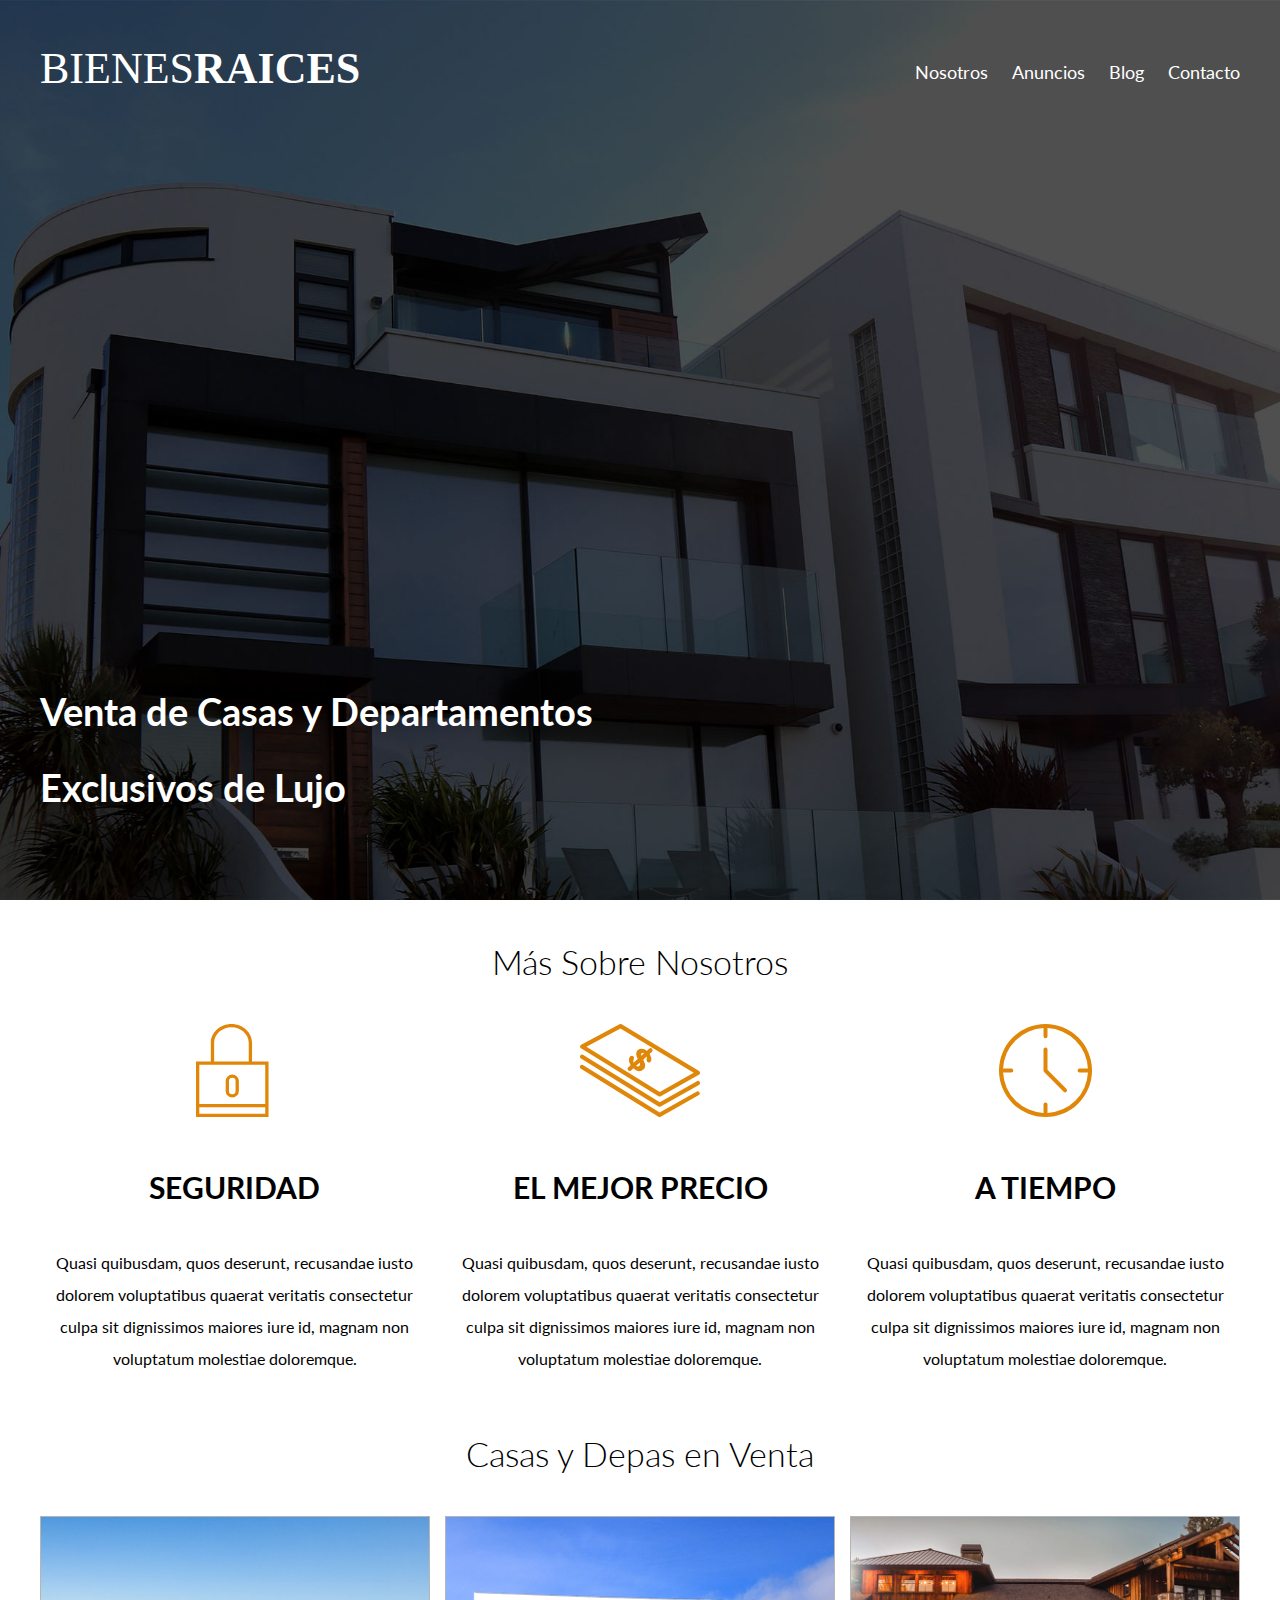
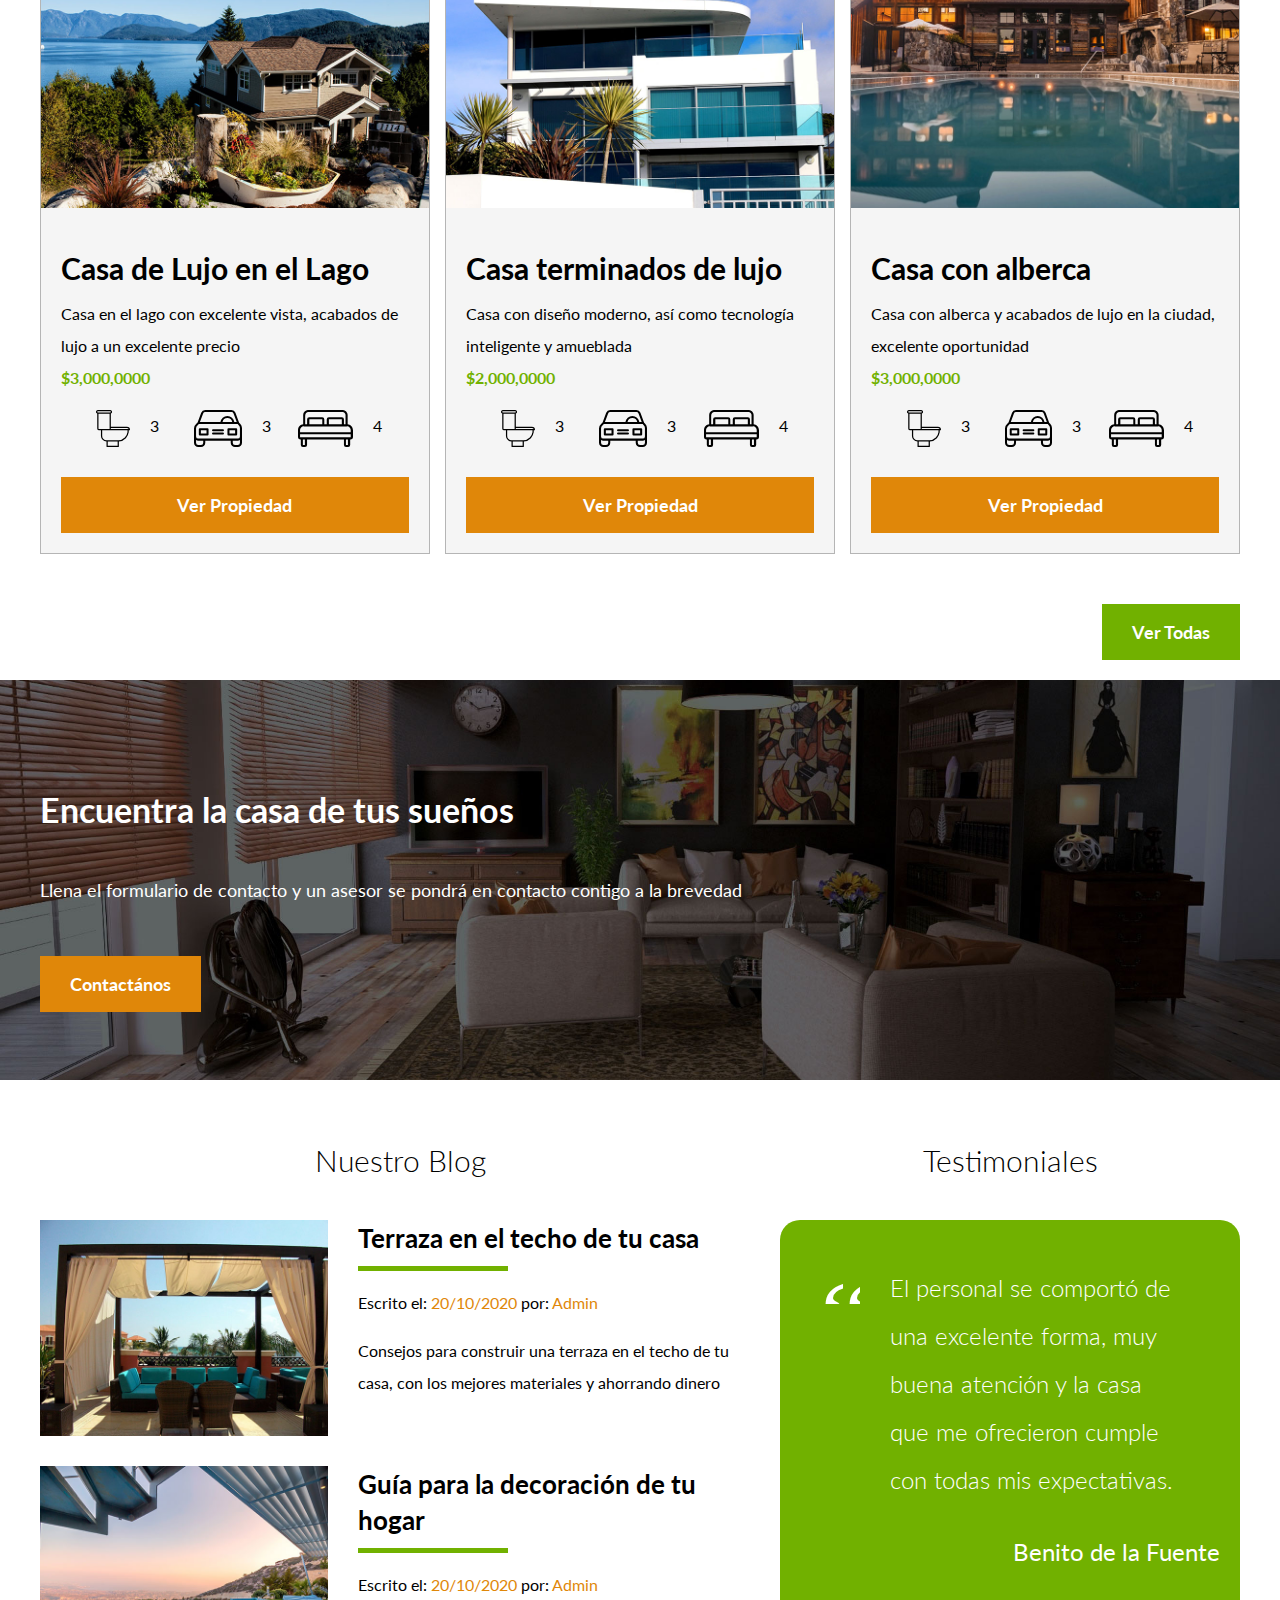
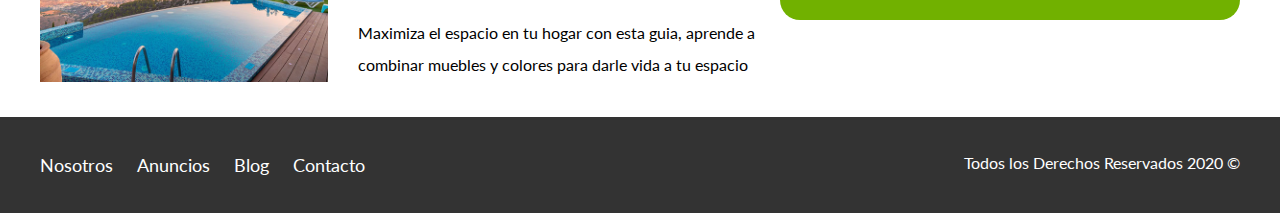
<file: index.html>
<!DOCTYPE html>
<html lang="en">
<head>
    <meta charset="UTF-8">
    <meta name="viewport" content="width=device-width, initial-scale=1.0">
    <meta http-equiv="X-UA-Compatible" content="ie=edge">
    <title>Bienes Raices</title>
    <link href="https://fonts.googleapis.com/css?family=Lato:300,400,700,900" rel="stylesheet">
    <link rel="stylesheet" href="css/normalize.css">
    <link rel="stylesheet" href="css/styles.css">
</head>
<body>
    <header class="site-header inicio">
        <div class="contenedor contenido-header">
            <div class="barra">
                <a href="index.html">
                    <img src="img/logo.svg" alt="Logotipo de Bienes Raices">
                </a>
                <div class="mobile-menu">
                    <a href="#navegacion">
                        <img src="img/barras.svg" alt="Icono Menu">
                    </a>
                </div>
                <nav id="navegacion" class="navegacion">
                    <a href="nosotros.html">Nosotros</a>
                    <a href="anuncios.html">Anuncios</a>
                    <a href="blog.html">Blog</a>
                    <a href="contacto.html">Contacto</a>
                </nav>
            </div>
            <h1>Venta de Casas y Departamentos Exclusivos de Lujo</h1>
        </div>
    </header>
    <section class="contenedor seccion">
        <h2 class="fw-300 centrar-texto">Más Sobre Nosotros</h2>

        <div class="iconos-nosotros">
            <div class="icono">
                <img src="img/icono1.svg" alt="Icono Seguridad">
                <h3>Seguridad</h3>
                <p>Quasi quibusdam, quos deserunt, recusandae iusto dolorem voluptatibus quaerat veritatis consectetur culpa sit dignissimos maiores iure id, magnam non voluptatum molestiae doloremque.</p>
            </div>
            <div class="icono">
                <img src="img/icono2.svg" alt="Icono Mejor Precio">
                <h3>El Mejor Precio</h3>
                <p>Quasi quibusdam, quos deserunt, recusandae iusto dolorem voluptatibus quaerat veritatis consectetur culpa sit dignissimos maiores iure id, magnam non voluptatum molestiae doloremque.</p>
            </div>
            <div class="icono">
                <img src="img/icono3.svg" alt="Icono a Tiempo">
                <h3>A Tiempo</h3>
                <p>Quasi quibusdam, quos deserunt, recusandae iusto dolorem voluptatibus quaerat veritatis consectetur culpa sit dignissimos maiores iure id, magnam non voluptatum molestiae doloremque.</p>
            </div>
        </div>
    </section>
    <main class="seccion contenedor">
        <h2 class="fw-300 centrar-texto">Casas y Depas en Venta</h2>
        <div class="contenedor-anuncios">
            <div class="anuncio">
                <img src="img/anuncio1.jpg" alt="Anuncio casa en el lago">
                <div class="contenido-anuncio">
                    <h3>Casa de Lujo en el Lago</h3>
                    <p>Casa en el lago con excelente vista, acabados de lujo a un excelente precio</p>
                    <p class="precio">$3,000,0000</p>
                    <ul class="iconos-caracteristicas">
                        <li>
                            <img src="img/icono_wc.svg" alt="icono wc">
                            <p>3</p>
                        </li>
                        <li>
                            <img src="img/icono_estacionamiento.svg" alt="icono autos">
                            <p>3</p>
                        </li>
                        <li>
                            <img src="img/icono_dormitorio.svg" alt="icono habitaciones">
                            <p>4</p>
                        </li>
                    </ul>
                    <a href="anuncio.html" class="boton boton-amarillo d-block">Ver Propiedad</a>
                </div>
            </div>
            <div class="anuncio">
                <img src="img/anuncio2.jpg" alt="Anuncio casa de lujo">
                <div class="contenido-anuncio">
                    <h3>Casa terminados de lujo</h3>
                    <p>Casa con diseño moderno, así como tecnología inteligente y amueblada</p>
                    <p class="precio">$2,000,0000</p>
                    <ul class="iconos-caracteristicas">
                        <li>
                            <img src="img/icono_wc.svg" alt="icono wc">
                            <p>3</p>
                        </li>
                        <li>
                            <img src="img/icono_estacionamiento.svg" alt="icono autos">
                            <p>3</p>
                        </li>
                        <li>
                            <img src="img/icono_dormitorio.svg" alt="icono habitaciones">
                            <p>4</p>
                        </li>
                    </ul>
                    <a href="anuncio.html" class="boton boton-amarillo d-block">Ver Propiedad</a>
                </div>
            </div>
            <div class="anuncio">
                <img src="img/anuncio3.jpg" alt="Anuncio casa con alberca">
                <div class="contenido-anuncio">
                    <h3>Casa con alberca</h3>
                    <p>Casa con alberca y acabados de lujo en la ciudad, excelente oportunidad</p>
                    <p class="precio">$3,000,0000</p>
                    <ul class="iconos-caracteristicas">
                        <li>
                            <img src="img/icono_wc.svg" alt="icono wc">
                            <p>3</p>
                        </li>
                        <li>
                            <img src="img/icono_estacionamiento.svg" alt="icono autos">
                            <p>3</p>
                        </li>
                        <li>
                            <img src="img/icono_dormitorio.svg" alt="icono habitaciones">
                            <p>4</p>
                        </li>
                    </ul>

                    <a href="anuncio.html" class="boton boton-amarillo d-block">Ver Propiedad</a>
                </div>
            </div>
        </div>
        <div class="ver-todas">
            <a href="anuncios.html" class="boton boton-verde">Ver Todas</a>
        </div>
    </main>
    <section class="imagen-contacto">
        <div class="contenedor contenido-contacto">
            <h2>Encuentra la casa de tus sueños</h2>
            <p>Llena el formulario de contacto y un asesor se pondrá en contacto contigo a la brevedad</p>
            <a href="contacto.html" class="boton boton-amarillo">Contactános</a>
        </div>
    </section>
    <div class="seccion-inferior contenedor seccion">
        <section class="blog">
            <h3 class="centrar-texto fw-300">Nuestro Blog</h3>
            <article class="entrada-blog">
                <div class="imagen">
                    <img src="img/blog1.jpg" alt="Entrada de blog">
                </div>
                <div class="texto-entrada">
                    <a href="entrada.html">
                        <h4>Terraza  en el techo de tu casa</h4>
                    </a>
                    <p>Escrito el: <span> 20/10/2020 </span> por: <span> Admin </span> </p>
                    <p>Consejos para construir una terraza en el techo de tu casa, con los mejores materiales y ahorrando dinero</p>
                </div>
            </article>
            <article class="entrada-blog">
                <div class="imagen">
                    <img src="img/blog2.jpg" alt="Entrada de blog">
                </div>
                <div class="texto-entrada">
                    <a href="entrada.html">
                        <h4>Guía para la decoración de tu hogar</h4>
                    </a>
                    <p>Escrito el: <span> 20/10/2020 </span> por: <span> Admin </span> </p>
                    <p>Maximiza el espacio en tu hogar con esta guia, aprende a combinar muebles y colores para darle vida a tu espacio</p>
                </div>
            </article>
        </section>
        <section class="testimoniales">
            <h3 class="centrar-texto fw-300">Testimoniales</h3>
            <div class="testimonial">  
                <blockquote>
                    El personal se comportó de una excelente forma, muy buena atención y la casa que me ofrecieron cumple con todas mis expectativas.
                </blockquote>
                <p>Benito de la Fuente</p>
            </div>
        </section>
    </div>
    <footer class="site-footer seccion">
        <div class="contenedor contenedor-footer">
            <nav class="navegacion">
                <a href="nosotros.html">Nosotros</a>
                <a href="anuncios.html">Anuncios</a>
                <a href="blog.html">Blog</a>
                <a href="contacto.html">Contacto</a>
            </nav>
            <p class="copyright">Todos los Derechos Reservados 2020 &copy; </p>
        </div>
    </footer>
</body>
</html>
</file>
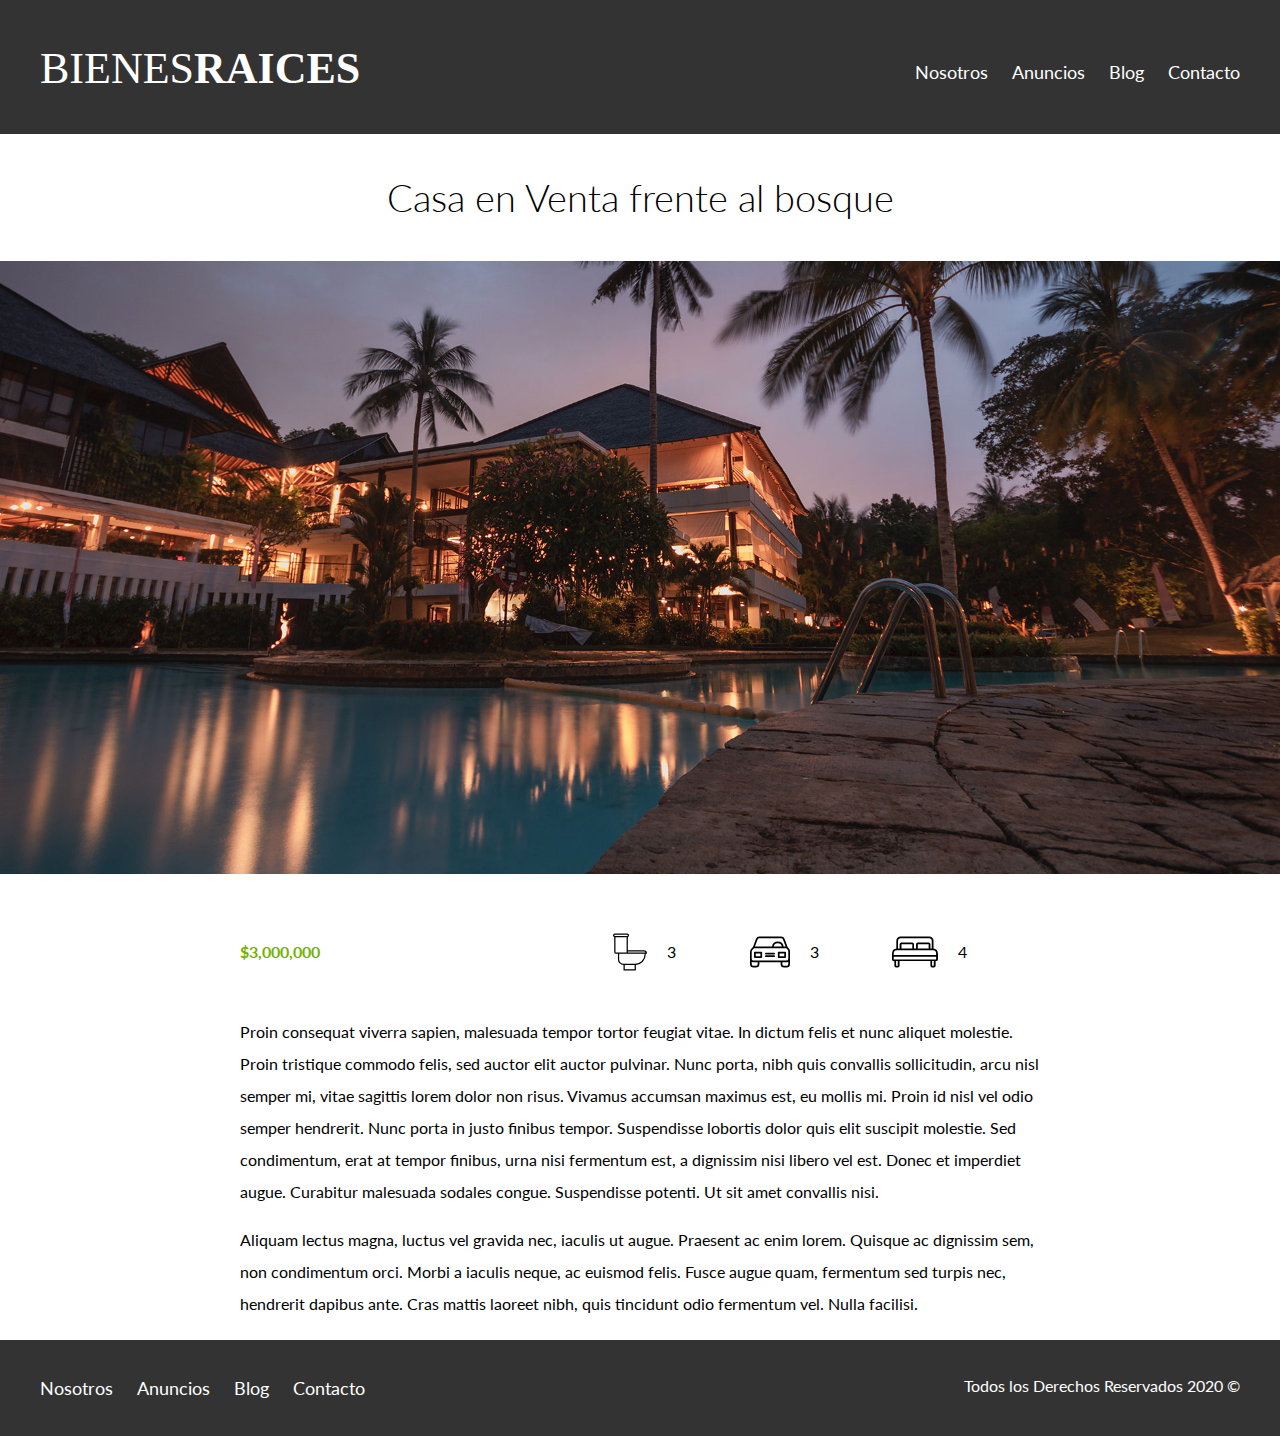
<file: anuncio.html>
<!DOCTYPE html>
<html lang="en">
<head>
    <meta charset="UTF-8">
    <meta name="viewport" content="width=device-width, initial-scale=1.0">
    <meta http-equiv="X-UA-Compatible" content="ie=edge">
    <title>Bienes Raices</title>
    <link href="https://fonts.googleapis.com/css?family=Lato:300,400,700,900" rel="stylesheet">
    <link rel="stylesheet" href="css/normalize.css">
    <link rel="stylesheet" href="css/styles.css">
</head>
<body>

    <header class="site-header">
        <div class="contenedor contenido-header">
            <div class="barra">
                <a href="index.html">
                    <img src="img/logo.svg" alt="Logotipo de Bienes Raices">
                </a>
                <div class="mobile-menu">
                    <a href="#navegacion">
                        <img src="img/barras.svg" alt="Icono Menu">
                    </a>
                </div>

                <nav id="navegacion" class="navegacion">
                    <a href="nosotros.html">Nosotros</a>
                    <a href="anuncios.html">Anuncios</a>
                    <a href="blog.html">Blog</a>
                    <a href="contacto.html">Contacto</a>
                </nav>
            </div>
        </div>
    </header>

    <h1 class="fw-300 centrar-texto">Casa en Venta frente al bosque</h1>
    <img src="img/destacada.jpg" alt="Imagen Anuncio">

    <main class="contenedor seccion contenido-centrado">
        <div class="resumen-propiedad">
            <p class="precio">$3,000,000</p>
            <ul class="iconos-caracteristicas">
                <li>
                    <img src="img/icono_wc.svg" alt="icono wc">
                    <p>3</p>
                </li>
                <li>
                    <img src="img/icono_estacionamiento.svg" alt="icono autos">
                    <p>3</p>
                </li>
                <li>
                    <img src="img/icono_dormitorio.svg" alt="icono habitaciones">
                    <p>4</p>
                </li>
            </ul>
        </div><!--.resumen-propiedad-->

        <p>Proin consequat viverra sapien, malesuada tempor tortor feugiat vitae. In dictum felis et nunc aliquet molestie. Proin tristique commodo felis, sed auctor elit auctor pulvinar. Nunc porta, nibh quis convallis sollicitudin, arcu nisl semper mi, vitae sagittis lorem dolor non risus. Vivamus accumsan maximus est, eu mollis mi. Proin id nisl vel odio semper hendrerit. Nunc porta in justo finibus tempor. Suspendisse lobortis dolor quis elit suscipit molestie. Sed condimentum, erat at tempor finibus, urna nisi fermentum est, a dignissim nisi libero vel est. Donec et imperdiet augue. Curabitur malesuada sodales congue. Suspendisse potenti. Ut sit amet convallis nisi.</p>

        <p>Aliquam lectus magna, luctus vel gravida nec, iaculis ut augue. Praesent ac enim lorem. Quisque ac dignissim sem, non condimentum orci. Morbi a iaculis neque, ac euismod felis. Fusce augue quam, fermentum sed turpis nec, hendrerit dapibus ante. Cras mattis laoreet nibh, quis tincidunt odio fermentum vel. Nulla facilisi.</p>
    </main>

    <footer class="site-footer seccion">
        <div class="contenedor contenedor-footer">
            <nav class="navegacion">
                <a href="nosotros.html">Nosotros</a>
                <a href="anuncios.html">Anuncios</a>
                <a href="blog.html">Blog</a>
                <a href="contacto.html">Contacto</a>
            </nav>
            <p class="copyright">Todos los Derechos Reservados 2020 &copy; </p>
        </div>
    </footer>
</body>
</html>
</file>
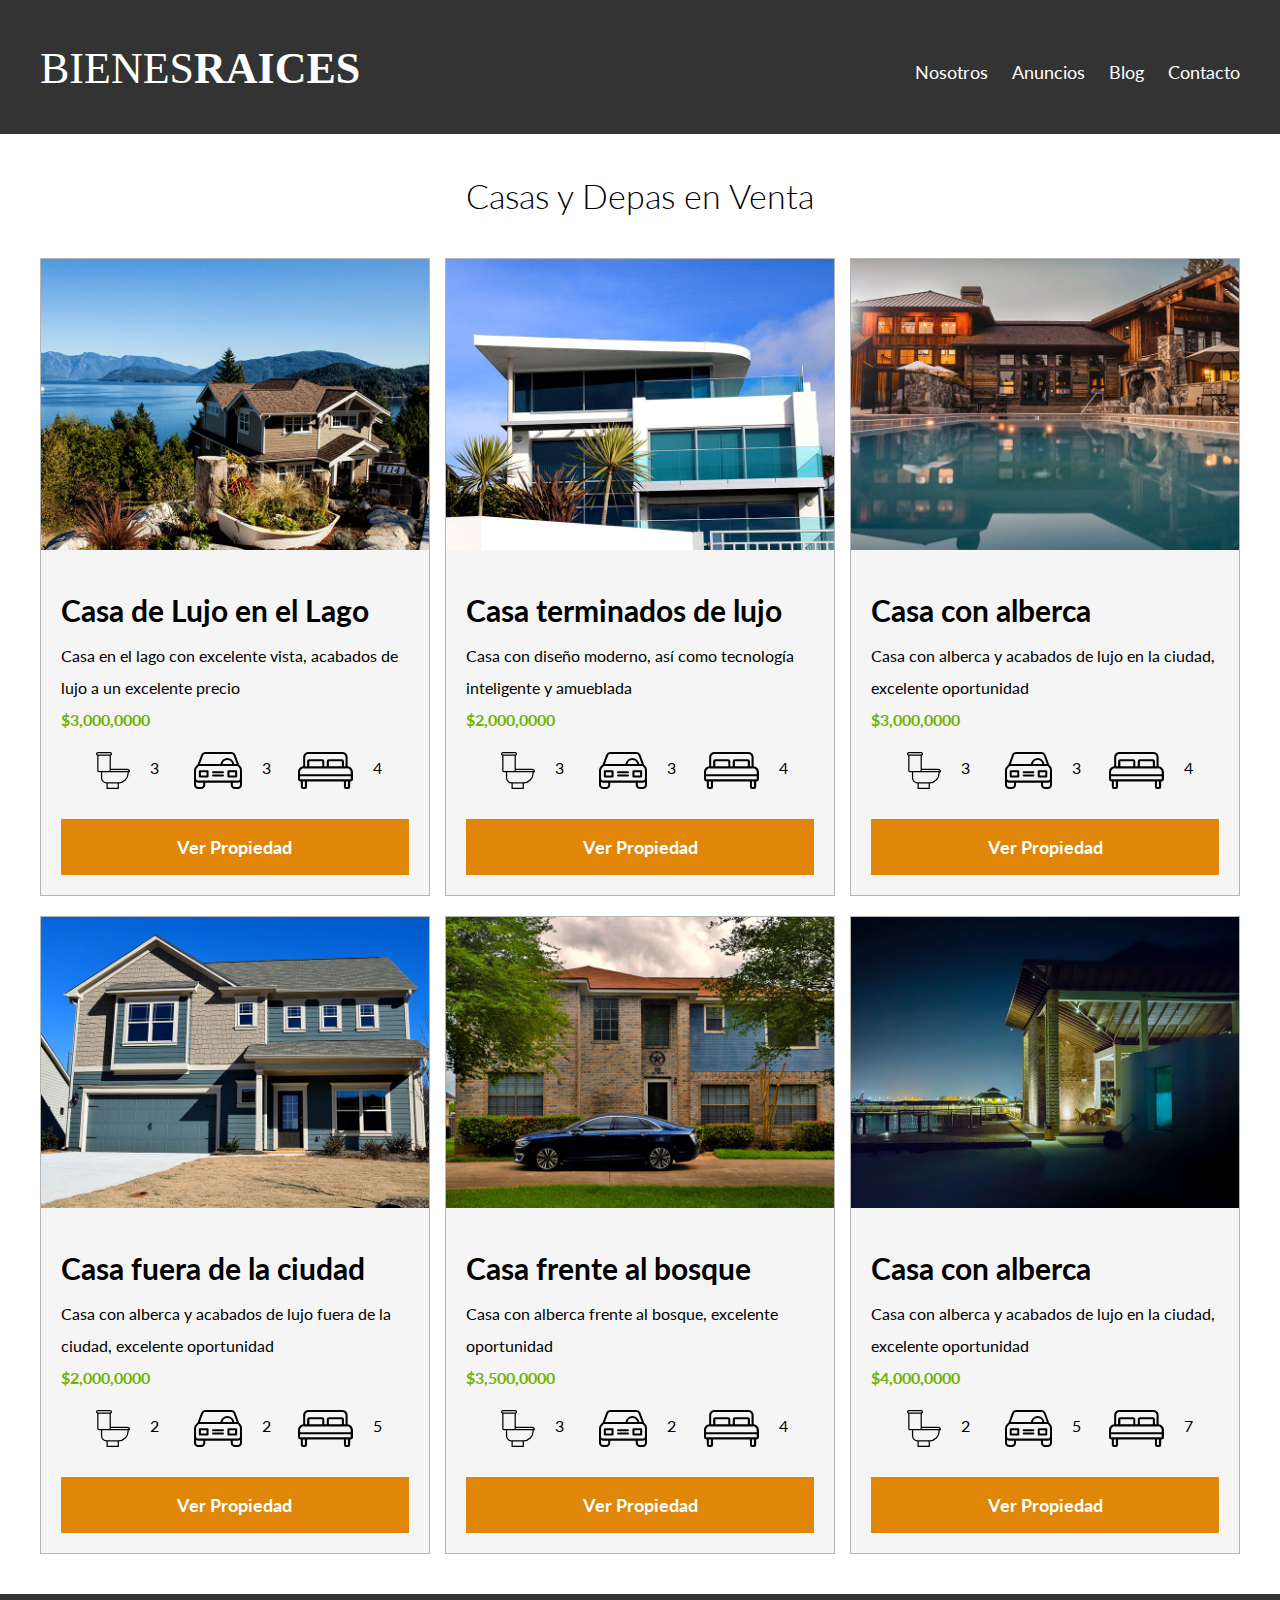
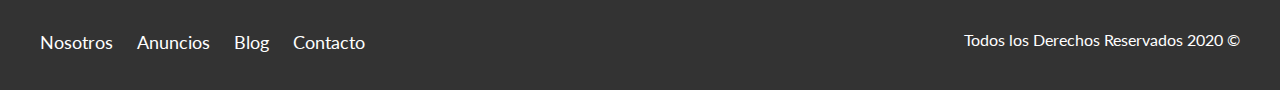
<file: anuncios.html>
<!DOCTYPE html>
<html lang="en">
<head>
    <meta charset="UTF-8">
    <meta name="viewport" content="width=device-width, initial-scale=1.0">
    <meta http-equiv="X-UA-Compatible" content="ie=edge">
    <title>Bienes Raices</title>
    <link href="https://fonts.googleapis.com/css?family=Lato:300,400,700,900" rel="stylesheet">
    <link rel="stylesheet" href="css/normalize.css">
    <link rel="stylesheet" href="css/styles.css">
</head>
<body>

    <header class="site-header">
        <div class="contenedor contenido-header">
            <div class="barra">
                <a href="index.html">
                    <img src="img/logo.svg" alt="Logotipo de Bienes Raices">
                </a>
                <div class="mobile-menu">
                    <a href="#navegacion">
                        <img src="img/barras.svg" alt="Icono Menu">
                    </a>
                </div>

                <nav id="navegacion" class="navegacion">
                    <a href="nosotros.html">Nosotros</a>
                    <a href="anuncios.html">Anuncios</a>
                    <a href="blog.html">Blog</a>
                    <a href="contacto.html">Contacto</a>
                </nav>
            </div>
        </div>
    </header>

    <main class="seccion contenedor">
        <h2 class="fw-300 centrar-texto">Casas y Depas en Venta</h2>

        <div class="contenedor-anuncios">
            <div class="anuncio">
                <img src="img/anuncio1.jpg" alt="Anuncio casa en el lago">
                <div class="contenido-anuncio">
                    <h3>Casa de Lujo en el Lago</h3>
                    <p>Casa en el lago con excelente vista, acabados de lujo a un excelente precio</p>
                    <p class="precio">$3,000,0000</p>

                    <ul class="iconos-caracteristicas">
                        <li>
                            <img src="img/icono_wc.svg" alt="icono wc">
                            <p>3</p>
                        </li>
                        <li>
                            <img src="img/icono_estacionamiento.svg" alt="icono autos">
                            <p>3</p>
                        </li>
                        <li>
                            <img src="img/icono_dormitorio.svg" alt="icono habitaciones">
                            <p>4</p>
                        </li>
                    </ul>


                    <a href="anuncio.html" class="boton boton-amarillo d-block">Ver Propiedad</a>
                </div>
            </div>

            <div class="anuncio">
                <img src="img/anuncio2.jpg" alt="Anuncio casa de lujo">
                <div class="contenido-anuncio">
                    <h3>Casa terminados de lujo</h3>
                    <p>Casa con diseño moderno, así como tecnología inteligente y amueblada</p>
                    <p class="precio">$2,000,0000</p>
                    <ul class="iconos-caracteristicas">
                        <li>
                            <img src="img/icono_wc.svg" alt="icono wc">
                            <p>3</p>
                        </li>
                        <li>
                            <img src="img/icono_estacionamiento.svg" alt="icono autos">
                            <p>3</p>
                        </li>
                        <li>
                            <img src="img/icono_dormitorio.svg" alt="icono habitaciones">
                            <p>4</p>
                        </li>
                    </ul>

                    <a href="anuncio.html" class="boton boton-amarillo d-block">Ver Propiedad</a>
                </div>
            </div>

            <div class="anuncio">
                <img src="img/anuncio3.jpg" alt="Anuncio casa con alberca">
                <div class="contenido-anuncio">
                    <h3>Casa con alberca</h3>
                    <p>Casa con alberca y acabados de lujo en la ciudad, excelente oportunidad</p>
                    <p class="precio">$3,000,0000</p>
                    <ul class="iconos-caracteristicas">
                        <li>
                            <img src="img/icono_wc.svg" alt="icono wc">
                            <p>3</p>
                        </li>
                        <li>
                            <img src="img/icono_estacionamiento.svg" alt="icono autos">
                            <p>3</p>
                        </li>
                        <li>
                            <img src="img/icono_dormitorio.svg" alt="icono habitaciones">
                            <p>4</p>
                        </li>
                    </ul>

                    <a href="anuncio.html" class="boton boton-amarillo d-block">Ver Propiedad</a>
                </div>
            </div> 

            <div class="anuncio">
                <img src="img/anuncio4.jpg" alt="Anuncio casa de lujo">
                <div class="contenido-anuncio">
                    <h3>Casa fuera de la ciudad</h3>
                    <p>Casa con alberca y acabados de lujo fuera de la ciudad, excelente oportunidad</p>
                    <p class="precio">$2,000,0000</p>
                    <ul class="iconos-caracteristicas">
                        <li>
                            <img src="img/icono_wc.svg" alt="icono wc">
                            <p>2</p>
                        </li>
                        <li>
                            <img src="img/icono_estacionamiento.svg" alt="icono autos">
                            <p>2</p>
                        </li>
                        <li>
                            <img src="img/icono_dormitorio.svg" alt="icono habitaciones">
                            <p>5</p>
                        </li>
                    </ul>

                    <a href="anuncio.html" class="boton boton-amarillo d-block">Ver Propiedad</a>
                </div>
            </div>
        
            <div class="anuncio">
                <img src="img/anuncio5.jpg" alt="Anuncio casa con alberca">
                <div class="contenido-anuncio">
                    <h3>Casa frente al bosque</h3>
                    <p>Casa con alberca frente al bosque, excelente oportunidad</p>
                    <p class="precio">$3,500,0000</p>
                    <ul class="iconos-caracteristicas">
                        <li>
                            <img src="img/icono_wc.svg" alt="icono wc">
                            <p>3</p>
                        </li>
                        <li>
                            <img src="img/icono_estacionamiento.svg" alt="icono autos">
                            <p>2</p>
                        </li>
                        <li>
                            <img src="img/icono_dormitorio.svg" alt="icono habitaciones">
                            <p>4</p>
                        </li>
                    </ul>

                    <a href="anuncio.html" class="boton boton-amarillo d-block">Ver Propiedad</a>
                </div>
            </div>

            <div class="anuncio">
                <img src="img/anuncio6.jpg" alt="Anuncio casa con alberca">
                <div class="contenido-anuncio">
                    <h3>Casa con alberca</h3>
                    <p>Casa con alberca y acabados de lujo en la ciudad, excelente oportunidad</p>
                    <p class="precio">$4,000,0000</p>
                    <ul class="iconos-caracteristicas">
                        <li>
                            <img src="img/icono_wc.svg" alt="icono wc">
                            <p>2</p>
                        </li>
                        <li>
                            <img src="img/icono_estacionamiento.svg" alt="icono autos">
                            <p>5</p>
                        </li>
                        <li>
                            <img src="img/icono_dormitorio.svg" alt="icono habitaciones">
                            <p>7</p>
                        </li>
                    </ul>

                    <a href="anuncio.html" class="boton boton-amarillo d-block">Ver Propiedad</a>
                </div>
            </div>
        </div>
    </main>

    <footer class="site-footer seccion">
        <div class="contenedor contenedor-footer">
            <nav class="navegacion">
                <a href="nosotros.html">Nosotros</a>
                <a href="anuncios.html">Anuncios</a>
                <a href="blog.html">Blog</a>
                <a href="contacto.html">Contacto</a>
            </nav>
            <p class="copyright">Todos los Derechos Reservados 2020 &copy; </p>
        </div>
    </footer>
</body>
</html>
</file>
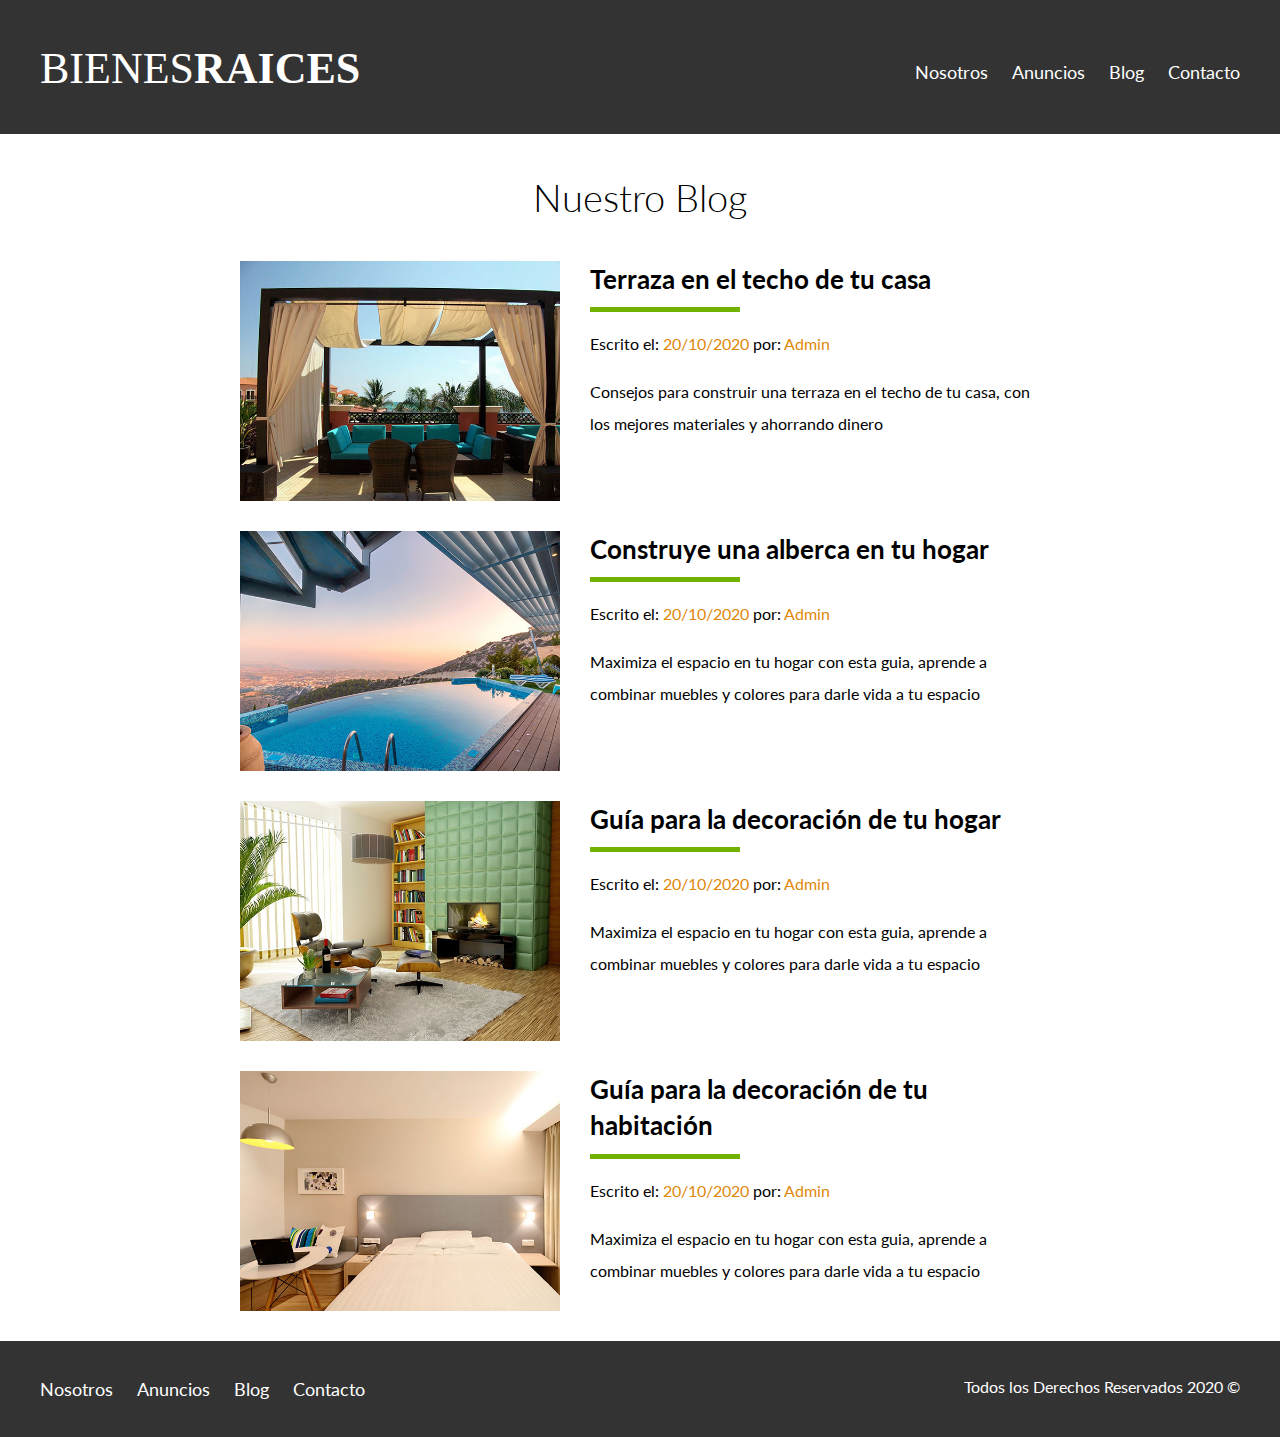
<file: blog.html>
<!DOCTYPE html>
<html lang="en">
<head>
    <meta charset="UTF-8">
    <meta name="viewport" content="width=device-width, initial-scale=1.0">
    <meta http-equiv="X-UA-Compatible" content="ie=edge">
    <title>Bienes Raices</title>
    <link href="https://fonts.googleapis.com/css?family=Lato:300,400,700,900" rel="stylesheet">
    <link rel="stylesheet" href="css/normalize.css">
    <link rel="stylesheet" href="css/styles.css">
</head>
<body>

    <header class="site-header">
        <div class="contenedor contenido-header">
            <div class="barra">
                <a href="index.html">
                    <img src="img/logo.svg" alt="Logotipo de Bienes Raices">
                </a>
                <div class="mobile-menu">
                    <a href="#navegacion">
                        <img src="img/barras.svg" alt="Icono Menu">
                    </a>
                </div>

                <nav id="navegacion" class="navegacion">
                    <a href="nosotros.html">Nosotros</a>
                    <a href="anuncios.html">Anuncios</a>
                    <a href="blog.html">Blog</a>
                    <a href="contacto.html">Contacto</a>
                </nav>
            </div>
        </div>
    </header>

    

    <main class="contenedor seccion contenido-centrado">
        <h1 class="fw-300 centrar-texto">Nuestro Blog</h1>

        <article class="entrada-blog">
            <div class="imagen">
                <img src="img/blog1.jpg" alt="Entrada de blog">
            </div>
            <div class="texto-entrada">
                <a href="entrada.html">
                    <h4>Terraza  en el techo de tu casa</h4>
                </a>
                <p>Escrito el: <span> 20/10/2020 </span> por: <span> Admin </span> </p>
                <p>Consejos para construir una terraza en el techo de tu casa, con los mejores materiales y ahorrando dinero</p>
            </div>
        </article>

        <article class="entrada-blog">
            <div class="imagen">
                <img src="img/blog2.jpg" alt="Entrada de blog">
            </div>
            <div class="texto-entrada">
                <a href="entrada.html">
                    <h4>Construye una alberca en tu hogar</h4>
                </a>
                <p>Escrito el: <span> 20/10/2020 </span> por: <span> Admin </span> </p>
                <p>Maximiza el espacio en tu hogar con esta guia, aprende a combinar muebles y colores para darle vida a tu espacio</p>
            </div>
        </article>

        <article class="entrada-blog">
            <div class="imagen">
                <img src="img/blog3.jpg" alt="Entrada de blog">
            </div>
            <div class="texto-entrada">
                <a href="entrada.html">
                    <h4>Guía para la decoración de tu hogar</h4>
                </a>
                <p>Escrito el: <span> 20/10/2020 </span> por: <span> Admin </span> </p>
                <p>Maximiza el espacio en tu hogar con esta guia, aprende a combinar muebles y colores para darle vida a tu espacio</p>
            </div>
        </article>

        <article class="entrada-blog">
            <div class="imagen">
                <img src="img/blog4.jpg" alt="Entrada de blog">
            </div>
            <div class="texto-entrada">
                <a href="entrada.html">
                    <h4>Guía para la decoración de tu habitación</h4>
                </a>
                <p>Escrito el: <span> 20/10/2020 </span> por: <span> Admin </span> </p>
                <p>Maximiza el espacio en tu hogar con esta guia, aprende a combinar muebles y colores para darle vida a tu espacio</p>
            </div>
        </article>
    </main>

    <footer class="site-footer seccion">
        <div class="contenedor contenedor-footer">
            <nav class="navegacion">
                <a href="nosotros.html">Nosotros</a>
                <a href="anuncios.html">Anuncios</a>
                <a href="blog.html">Blog</a>
                <a href="contacto.html">Contacto</a>
            </nav>
            <p class="copyright">Todos los Derechos Reservados 2020 &copy; </p>
        </div>
    </footer>
</body>
</html>
</file>
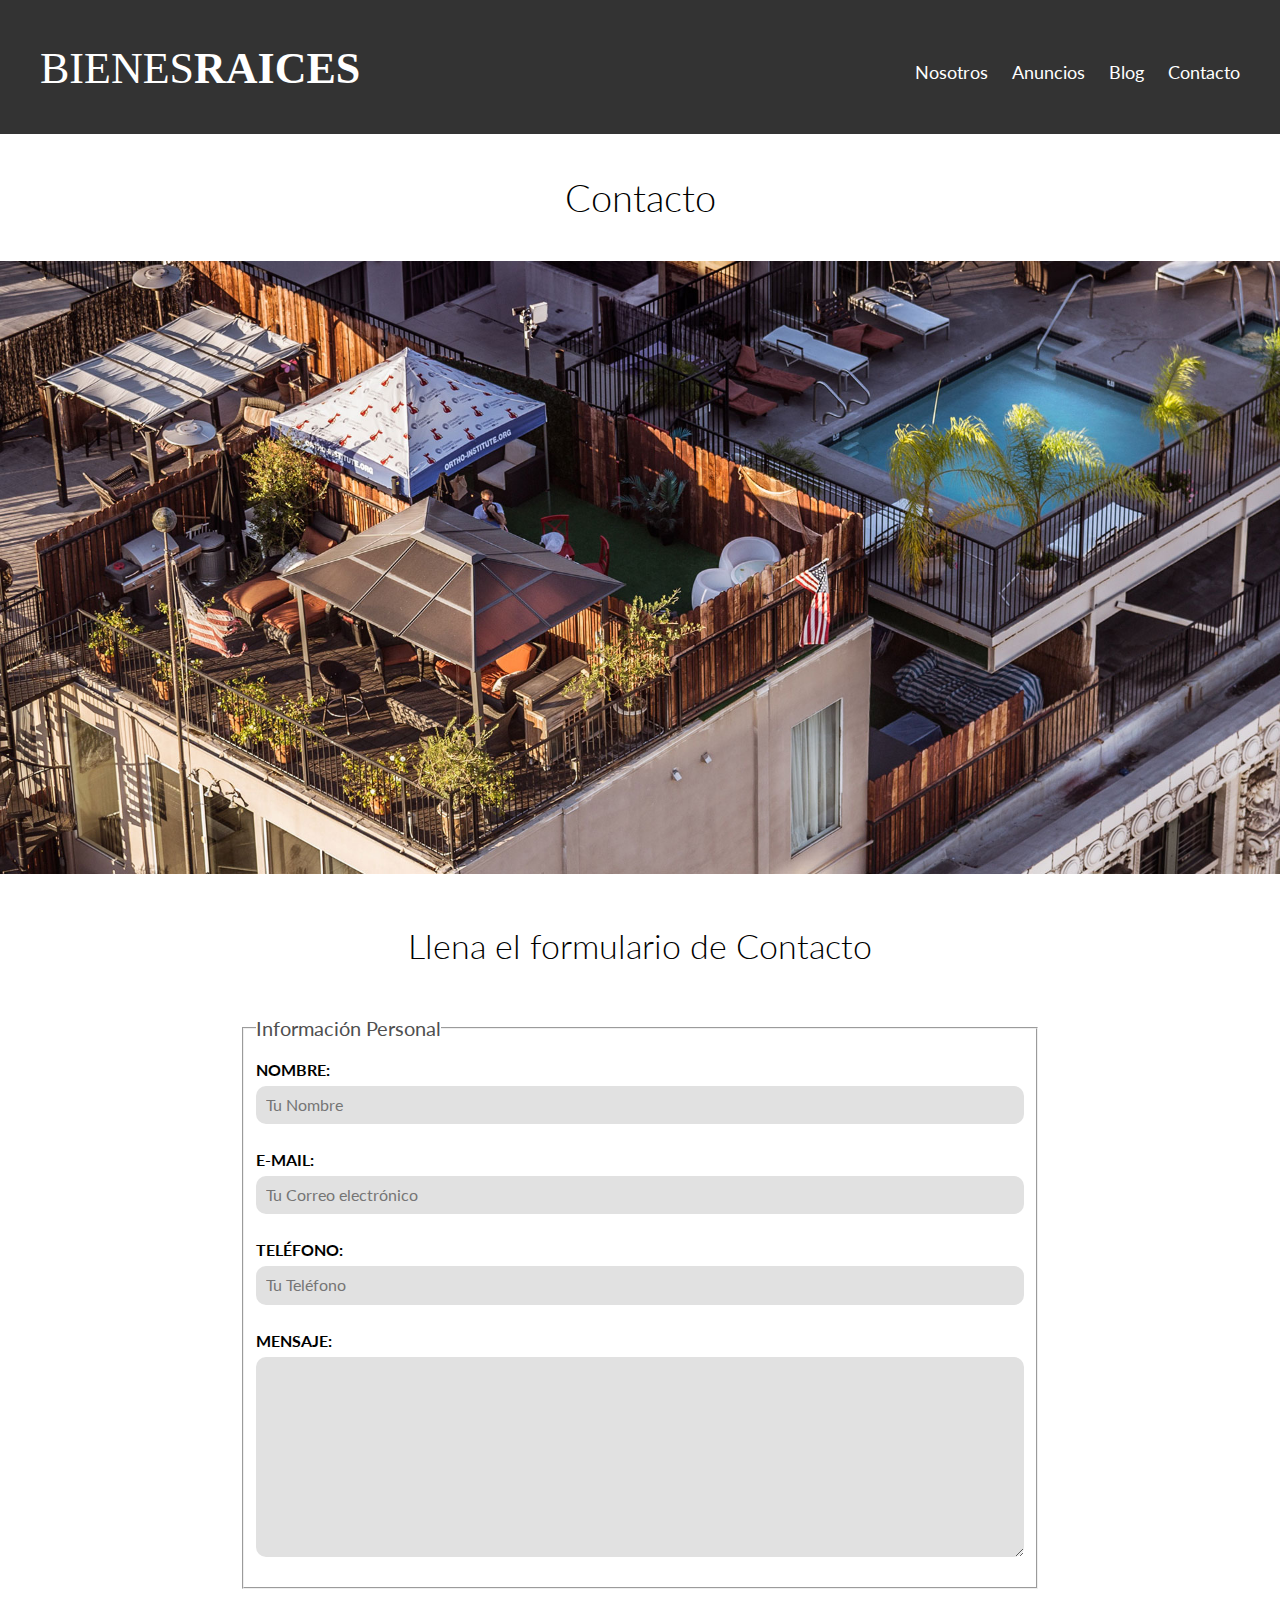
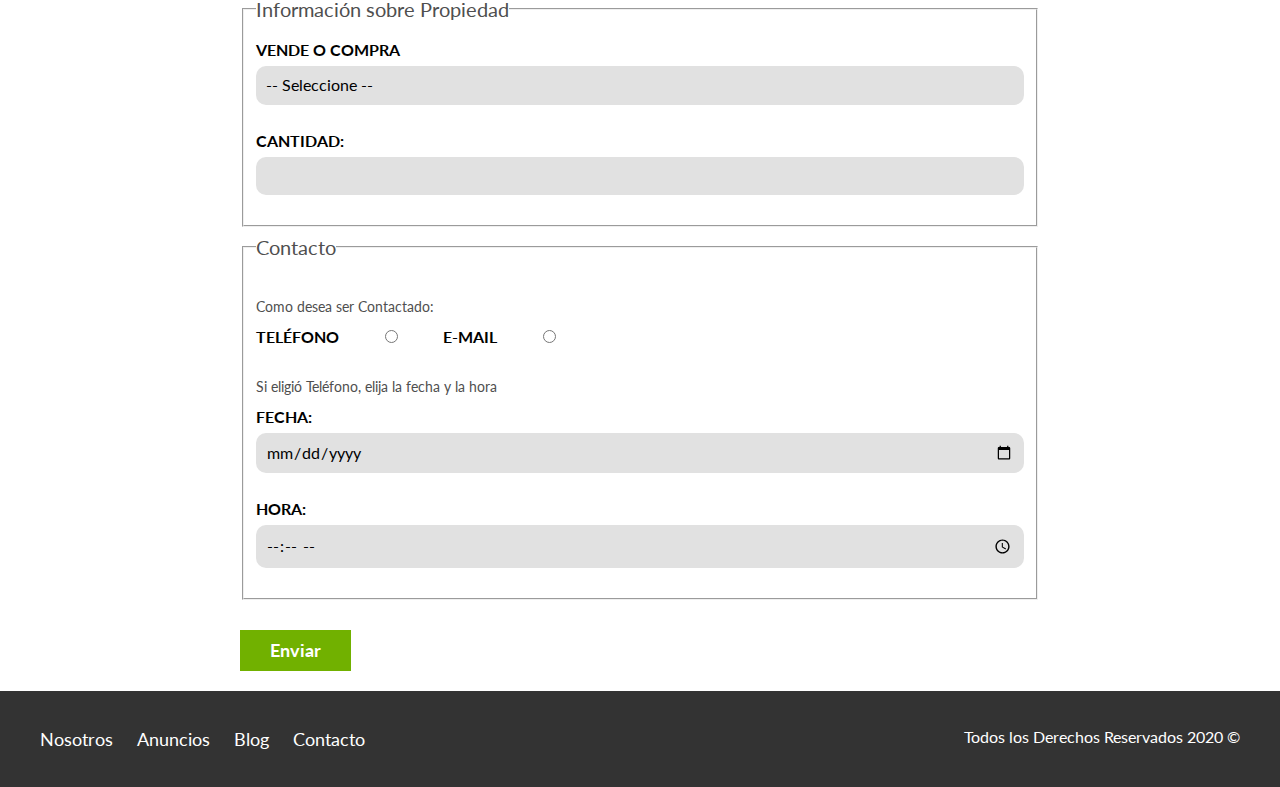
<file: contacto.html>
<!DOCTYPE html>
<html lang="en">
<head>
    <meta charset="UTF-8">
    <meta name="viewport" content="width=device-width, initial-scale=1.0">
    <meta http-equiv="X-UA-Compatible" content="ie=edge">
    <title>Bienes Raices</title>
    <link href="https://fonts.googleapis.com/css?family=Lato:300,400,700,900" rel="stylesheet">
    <link rel="stylesheet" href="css/normalize.css">
    <link rel="stylesheet" href="css/styles.css">
</head>
<body>

    <header class="site-header">
        <div class="contenedor contenido-header">
            <div class="barra">
                <a href="index.html">
                    <img src="img/logo.svg" alt="Logotipo de Bienes Raices">
                </a>
                <div class="mobile-menu">
                    <a href="#navegacion">
                        <img src="img/barras.svg" alt="Icono Menu">
                    </a>
                </div>

                <nav id="navegacion" class="navegacion">
                    <a href="nosotros.html">Nosotros</a>
                    <a href="anuncios.html">Anuncios</a>
                    <a href="blog.html">Blog</a>
                    <a href="contacto.html">Contacto</a>
                </nav>
            </div>
        </div>
    </header>

    <h1 class="fw-300 centrar-texto">Contacto</h1>
    <img src="img/destacada3.jpg" alt="Imagen Principal">

    <main class="contenedor seccion contenido-centrado">
        <h2 class="fw-300 centrar-texto">Llena el formulario de Contacto</h2>

        <form class="contacto" action="">
            <fieldset>
                <legend>Información Personal</legend>
                <label for="nombre">Nombre:</label>
                <input type="text" id="nombre" placeholder="Tu Nombre">

                <label for="email">E-mail: </label>
                <input type="email" id="email" placeholder="Tu Correo electrónico" required>

                <label for="telefono">Teléfono:</label>
                <input type="tel" id="telefono" placeholder="Tu Teléfono" required>

                <label for="mensaje">Mensaje: </label>
                <textarea  id="mensaje"></textarea>

            </fieldset>
                

            <fieldset>
                <legend>Información sobre Propiedad</legend>
                <label for="opciones">Vende o Compra</label>
                <select id="opciones">
                    <option value="" disabled selected>-- Seleccione --</option>
                    <option value="Compra">Compra</option>
                    <option value="Vende">Vende</option>
                </select>

                <label for="cantidad">Cantidad:</label>
                <input type="number" min="0" max="100" step="5">
            </fieldset>

            <fieldset>
                <legend>Contacto</legend>

                <p>Como desea ser Contactado:</p>

                <div class="forma-contacto">
                    <label for="telefono">Teléfono</label>
                    <input type="radio" name="contacto" value="telefono" id="telefono">

                    <label for="correo">E-mail</label>
                    <input type="radio" name="contacto" value="correo" id="correo">
                </div>

                <p>Si eligió Teléfono, elija la fecha y la hora</p>
                <label for="fecha">Fecha:</label>
                <input type="date" id="fecha">

                <label for="hora">Hora:</label>
                <input type="time" id="hora" min="09:00" max="18:00">

     
            </fieldset>

            <input type="submit" value="Enviar" class="boton boton-verde">

        </form>
    </main>

    <footer class="site-footer seccion">
        <div class="contenedor contenedor-footer">
            <nav class="navegacion">
                <a href="nosotros.html">Nosotros</a>
                <a href="anuncios.html">Anuncios</a>
                <a href="blog.html">Blog</a>
                <a href="contacto.html">Contacto</a>
            </nav>
            <p class="copyright">Todos los Derechos Reservados 2020 &copy; </p>
        </div>
    </footer>
</body>
</html>
</file>
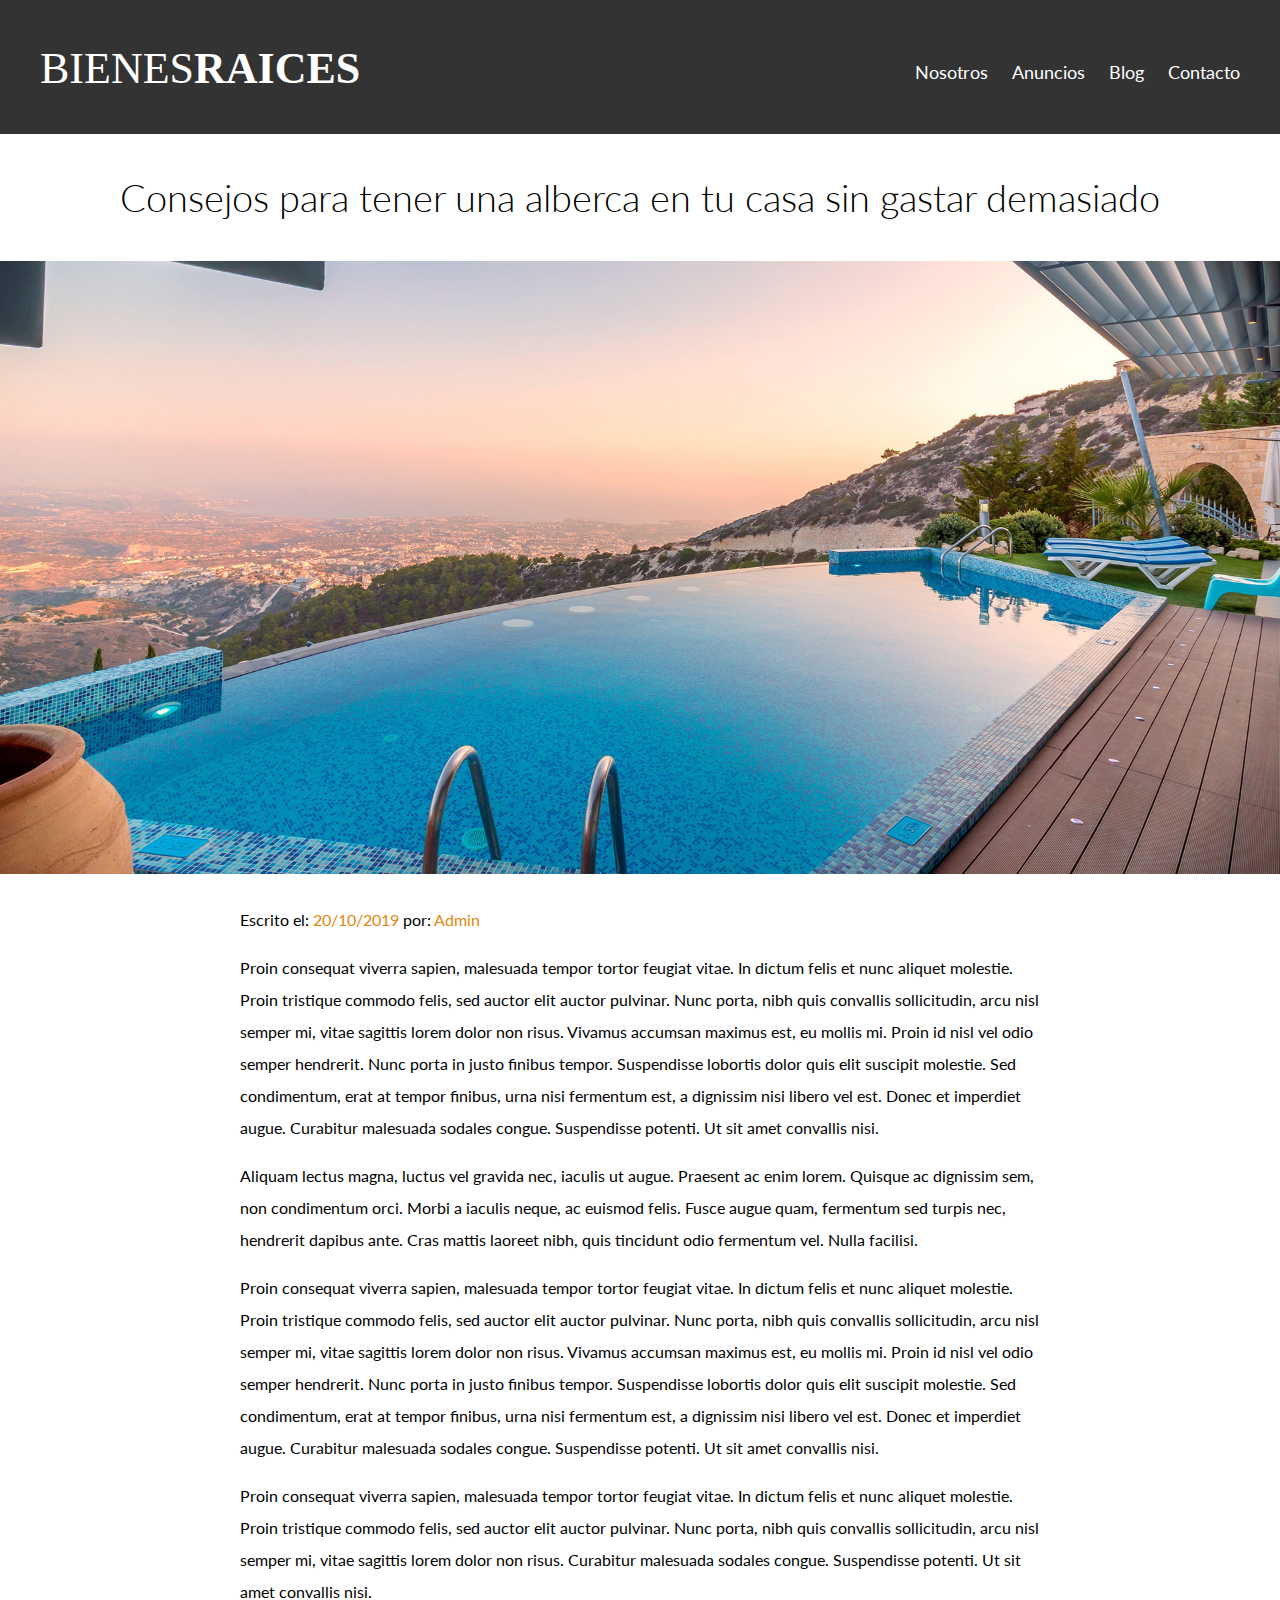
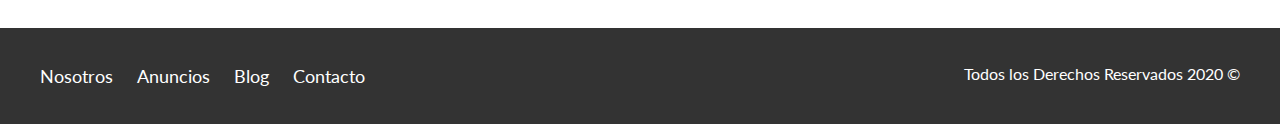
<file: entrada.html>
<!DOCTYPE html>
<html lang="en">
<head>
    <meta charset="UTF-8">
    <meta name="viewport" content="width=device-width, initial-scale=1.0">
    <meta http-equiv="X-UA-Compatible" content="ie=edge">
    <title>Bienes Raices</title>
    <link href="https://fonts.googleapis.com/css?family=Lato:300,400,700,900" rel="stylesheet">
    <link rel="stylesheet" href="css/normalize.css">
    <link rel="stylesheet" href="css/styles.css">
</head>
<body>

    <header class="site-header">
        <div class="contenedor contenido-header">
            <div class="barra">
                <a href="index.html">
                    <img src="img/logo.svg" alt="Logotipo de Bienes Raices">
                </a>
                <div class="mobile-menu">
                    <a href="#navegacion">
                        <img src="img/barras.svg" alt="Icono Menu">
                    </a>
                </div>

                <nav id="navegacion" class="navegacion">
                    <a href="nosotros.html">Nosotros</a>
                    <a href="anuncios.html">Anuncios</a>
                    <a href="blog.html">Blog</a>
                    <a href="contacto.html">Contacto</a>
                </nav>
            </div>
        </div>
    </header>

    <h1 class="fw-300 centrar-texto">Consejos para tener una alberca en tu casa sin gastar demasiado</h1>

    <img src="img/destacada2.jpg" alt="Imagen Principal">

    <main class="contenedor seccion contenido-centrado texto-entrada">
        <p>Escrito el: <span> 20/10/2019 </span> por: <span> Admin </span> </p>

        <p>Proin consequat viverra sapien, malesuada tempor tortor feugiat vitae. In dictum felis et nunc aliquet molestie. Proin tristique commodo felis, sed auctor elit auctor pulvinar. Nunc porta, nibh quis convallis sollicitudin, arcu nisl semper mi, vitae sagittis lorem dolor non risus. Vivamus accumsan maximus est, eu mollis mi. Proin id nisl vel odio semper hendrerit. Nunc porta in justo finibus tempor. Suspendisse lobortis dolor quis elit suscipit molestie. Sed condimentum, erat at tempor finibus, urna nisi fermentum est, a dignissim nisi libero vel est. Donec et imperdiet augue. Curabitur malesuada sodales congue. Suspendisse potenti. Ut sit amet convallis nisi.</p>

        <p>Aliquam lectus magna, luctus vel gravida nec, iaculis ut augue. Praesent ac enim lorem. Quisque ac dignissim sem, non condimentum orci. Morbi a iaculis neque, ac euismod felis. Fusce augue quam, fermentum sed turpis nec, hendrerit dapibus ante. Cras mattis laoreet nibh, quis tincidunt odio fermentum vel. Nulla facilisi.</p>

        <p>Proin consequat viverra sapien, malesuada tempor tortor feugiat vitae. In dictum felis et nunc aliquet molestie. Proin tristique commodo felis, sed auctor elit auctor pulvinar. Nunc porta, nibh quis convallis sollicitudin, arcu nisl semper mi, vitae sagittis lorem dolor non risus. Vivamus accumsan maximus est, eu mollis mi. Proin id nisl vel odio semper hendrerit. Nunc porta in justo finibus tempor. Suspendisse lobortis dolor quis elit suscipit molestie. Sed condimentum, erat at tempor finibus, urna nisi fermentum est, a dignissim nisi libero vel est. Donec et imperdiet augue. Curabitur malesuada sodales congue. Suspendisse potenti. Ut sit amet convallis nisi.</p>

        <p>Proin consequat viverra sapien, malesuada tempor tortor feugiat vitae. In dictum felis et nunc aliquet molestie. Proin tristique commodo felis, sed auctor elit auctor pulvinar. Nunc porta, nibh quis convallis sollicitudin, arcu nisl semper mi, vitae sagittis lorem dolor non risus.  Curabitur malesuada sodales congue. Suspendisse potenti. Ut sit amet convallis nisi.</p>
    </main>

    <footer class="site-footer seccion">
        <div class="contenedor contenedor-footer">
            <nav class="navegacion">
                <a href="nosotros.html">Nosotros</a>
                <a href="anuncios.html">Anuncios</a>
                <a href="blog.html">Blog</a>
                <a href="contacto.html">Contacto</a>
            </nav>
            <p class="copyright">Todos los Derechos Reservados 2020 &copy; </p>
        </div>
    </footer>
</body>
</html>
</file>
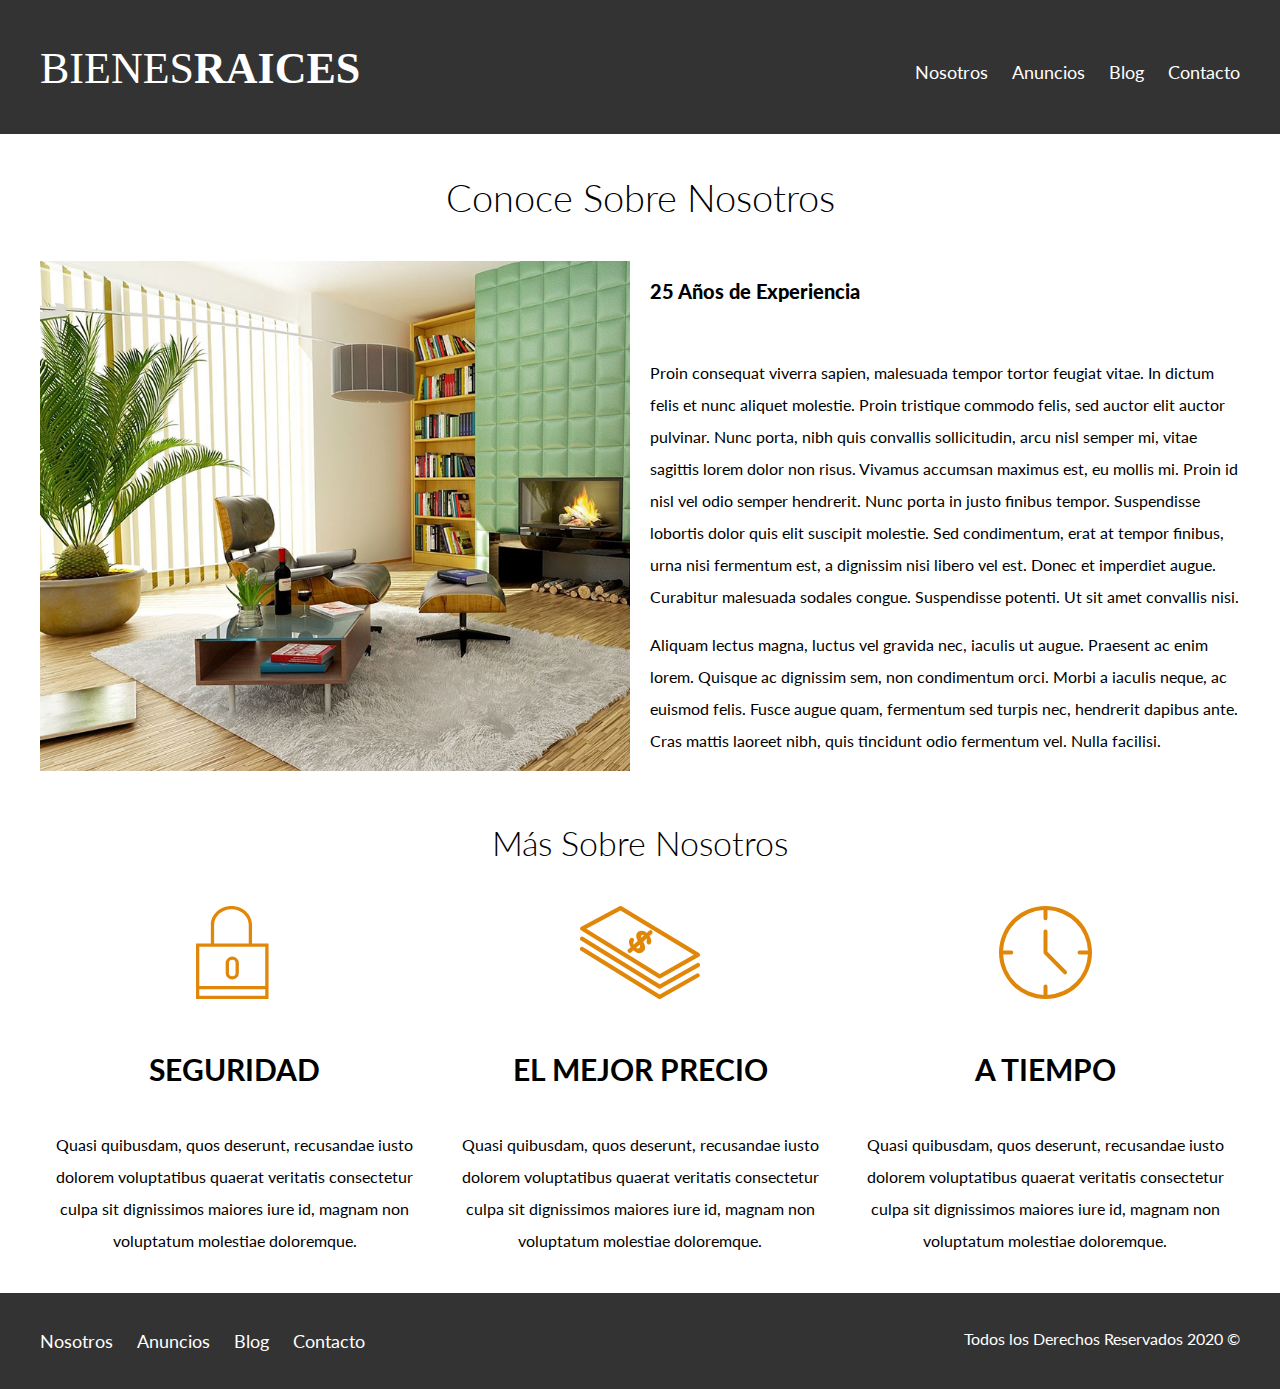
<file: nosotros.html>
<!DOCTYPE html>
<html lang="en">
<head>
    <meta charset="UTF-8">
    <meta name="viewport" content="width=device-width, initial-scale=1.0">
    <meta http-equiv="X-UA-Compatible" content="ie=edge">
    <title>Bienes Raices</title>
    <link href="https://fonts.googleapis.com/css?family=Lato:300,400,700,900" rel="stylesheet">
    <link rel="stylesheet" href="css/normalize.css">
    <link rel="stylesheet" href="css/styles.css">
</head>
<body>

    <header class="site-header">
        <div class="contenedor contenido-header">
            <div class="barra">
                <a href="index.html">
                    <img src="img/logo.svg" alt="Logotipo de Bienes Raices">
                </a>
                <div class="mobile-menu">
                    <a href="#navegacion">
                        <img src="img/barras.svg" alt="Icono Menu">
                    </a>
                </div>

                <nav id="navegacion" class="navegacion">
                    <a href="nosotros.html">Nosotros</a>
                    <a href="anuncios.html">Anuncios</a>
                    <a href="blog.html">Blog</a>
                    <a href="contacto.html">Contacto</a>
                </nav>
            </div>
        </div>
    </header>

    <main class="contenedor">
        <h1 class="fw-300 centrar-texto">Conoce Sobre Nosotros</h1>

        <div class="contenido-nosotros">
            <div class="imagen">
                <img src="img/nosotros.jpg" alt="Imagen Sobre Nosotros">
            </div>
            <div class="texto-nosotros">
                <blockquote>25 Años de Experiencia</blockquote>

               <p>Proin consequat viverra sapien, malesuada tempor tortor feugiat vitae. In dictum felis et nunc aliquet molestie. Proin tristique commodo felis, sed auctor elit auctor pulvinar. Nunc porta, nibh quis convallis sollicitudin, arcu nisl semper mi, vitae sagittis lorem dolor non risus. Vivamus accumsan maximus est, eu mollis mi. Proin id nisl vel odio semper hendrerit. Nunc porta in justo finibus tempor. Suspendisse lobortis dolor quis elit suscipit molestie. Sed condimentum, erat at tempor finibus, urna nisi fermentum est, a dignissim nisi libero vel est. Donec et imperdiet augue. Curabitur malesuada sodales congue. Suspendisse potenti. Ut sit amet convallis nisi.</p>

               <p>Aliquam lectus magna, luctus vel gravida nec, iaculis ut augue. Praesent ac enim lorem. Quisque ac dignissim sem, non condimentum orci. Morbi a iaculis neque, ac euismod felis. Fusce augue quam, fermentum sed turpis nec, hendrerit dapibus ante. Cras mattis laoreet nibh, quis tincidunt odio fermentum vel. Nulla facilisi.</p> 
            </div>
        </div>
    </main>

    <section class="contenedor seccion">
        <h2 class="fw-300 centrar-texto">Más Sobre Nosotros</h2>

        <div class="iconos-nosotros">
            <div class="icono">
                <img src="img/icono1.svg" alt="Icono Seguridad">
                <h3>Seguridad</h3>
                <p>Quasi quibusdam, quos deserunt, recusandae iusto dolorem voluptatibus quaerat veritatis consectetur culpa sit dignissimos maiores iure id, magnam non voluptatum molestiae doloremque.</p>
            </div>

            <div class="icono">
                <img src="img/icono2.svg" alt="Icono Mejor Precio">
                <h3>El Mejor Precio</h3>
                <p>Quasi quibusdam, quos deserunt, recusandae iusto dolorem voluptatibus quaerat veritatis consectetur culpa sit dignissimos maiores iure id, magnam non voluptatum molestiae doloremque.</p>
            </div>

            <div class="icono">
                <img src="img/icono3.svg" alt="Icono a Tiempo">
                <h3>A Tiempo</h3>
                <p>Quasi quibusdam, quos deserunt, recusandae iusto dolorem voluptatibus quaerat veritatis consectetur culpa sit dignissimos maiores iure id, magnam non voluptatum molestiae doloremque.</p>
            </div>
        </div>
    </section>

    <footer class="site-footer seccion">
        <div class="contenedor contenedor-footer">
            <nav class="navegacion">
                <a href="nosotros.html">Nosotros</a>
                <a href="anuncios.html">Anuncios</a>
                <a href="blog.html">Blog</a>
                <a href="contacto.html">Contacto</a>
            </nav>
            <p class="copyright">Todos los Derechos Reservados 2020 &copy; </p>
        </div>
    </footer>
</body>
</html>
</file>
<file: css/styles.css>
html {
    box-sizing: border-box;
    font-size: 62.5%;
}
*, *:before, *:after {
    box-sizing: inherit;
}
body {
    font-family: 'Lato', sans-serif;
    font-size: 1.6rem;
    line-height: 2;
}


img {
    max-width: 100%;
}
.contenedor {
    width: 95%;
    max-width: 120rem; 
    margin: 0 auto;
}
h1 {
    font-size: 3.8rem;
}
h2 {
    font-size: 3.4rem;
}
h3 {
    font-size: 3rem;
}
h4 {
    font-size: 2.6rem;
}

/** Utilidades **/
.seccion {
    margin-top: 2rem;
    margin-bottom: 2rem;
}
.fw-300 {
    font-weight: 300;
}
.centrar-texto {
    text-align: center;
}
.d-block {
    display: block!important;
}
.contenido-centrado {
    max-width: 800px;
}

.boton {
    color: #ffffff;
    font-weight: 700;
    text-decoration: none;
    font-size: 1.8rem;
    padding: 1rem 3rem;
    margin-top: 3rem;
    display: inline-block;
    text-align: center;
    border: none;
    display: block;
    flex: 0 0 100%;
}
@media (min-width: 768px) {
    .boton {
        display: inline-block;
        flex: 0 0 auto;
    }
}
.boton:hover {
    cursor: pointer;
}
.boton-amarillo {
    background-color: #E08709;
}
.boton-verde {
    background-color: #71B100;
}

.site-header {
    background-color: #333333;
    padding: 1rem 0 3rem 0;
}
.site-header.inicio {
    background-image: url(../img/header.jpg);
    background-position: center center;
    background-size: cover;
    height: 100vh;
    min-height: 60rem;
}
.contenido-header {
    height: 100%;
    display: flex;
    flex-direction: column;
    justify-content: space-between;
    text-align: center;
}
@media (min-width: 768px) {
    .contenido-header{
        text-align: left;
    }
}
.contenido-header h1 {
    color: #ffffff;
    padding-bottom: 2rem;
    max-width: 60rem;
    line-height: 2;
}
.barra {
    padding-top: 3rem;
}
@media (min-width: 768px) {
    .barra {
        display: flex;
        justify-content: space-between;
        align-items: center;
    }
}

.navegacion a {
    color: #ffffff;
    text-decoration: none;
    font-size: 2.2rem;
    display: block;
}
@media (min-width: 768px) {
    .navegacion a {
        display: inline-block;
        font-size: 1.8rem; 
        margin-right: 2rem;
    }
    .navegacion a:last-of-type {
        margin: 0;
    }
}
.navegacion a:hover {
    color: #71B100;
}

.mobile-menu img {
    width: 5rem;
}
@media (min-width: 768px) {
    .mobile-menu {
        display: none;
    }
}
.navegacion:target {
    display: block;
}
.navegacion {
    display: none;
}
@media (min-width: 768px) {
    .navegacion {
        display: block;
    }
}
@media (min-width: 768px) {
    .iconos-nosotros {
        display: flex;
        justify-content: space-between;
    }
}
.icono {
    text-align: center;
}
@media (min-width: 768px) {
    .icono {
        flex-basis: calc(33.3% - 1rem);
    }
}
.icono h3 {
    text-transform: uppercase;
}

@media (min-width: 768px) {
    .contenedor-anuncios{
        display: flex;
        justify-content: space-between;
        flex-wrap: wrap;
    }
}
.anuncio {
    border: 1px solid #B5B5B5;
    background-color: #F5F5F5;
    margin-bottom: 2rem;
}
@media (min-width: 768px) {
    .anuncio {
        flex: 0 0 calc(33.3% - 1rem);
    }
}
.contenido-anuncio {
    padding: 2rem;
}
.contenido-anuncio h3, 
.contenido-anuncio p  {
    margin: 0;
}
.precio {
    color: #71B100;
    font-weight: 700;
}
.iconos-caracteristicas {
    list-style: none;
    padding: 0;
    display: flex;
    justify-content: space-evenly;
    flex: 1;
    max-width: 500px;
}
.iconos-caracteristicas li {
    display: flex;
}
.iconos-caracteristicas li img {
    margin-right: 2rem;
}
.ver-todas {
    display: flex;
    justify-content: flex-end;
}

.imagen-contacto {
    background-image: url(../img/encuentra.jpg);
    background-position: center center;
    background-size: cover;
    height: 40rem;
    display: flex;
    align-items: center;
}
.contenido-contacto {
    flex: 0 0 95%;
    color: #ffffff;
}
.contenido-contacto p {
    font-size: 1.8rem;
}
@media (min-width: 768px) {
    .seccion-inferior {
        display: flex;
        justify-content: space-between;
    }
    .seccion-inferior .blog {
        flex-basis: 60%;
    }
    .seccion-inferior .testimoniales {
        flex-basis: calc(40% - 2rem);
    }
}
.entrada-blog {
    margin-bottom: 2rem;
}
@media (min-width: 768px) {
    .entrada-blog {
        display: flex;
        justify-content: space-between;
    }
}

.entrada-blog:last-of-type {
    margin-bottom: 0;
}
@media (min-width: 768px) {
    .entrada-blog .imagen {
        flex-basis: 40%;
    }
    .entrada-blog .texto-entrada {
        flex-basis: calc(60% - 3rem);
    }
}
.texto-entrada a {
    color: #000000;
    text-decoration: none;
}
.texto-entrada h4 {
    margin: 0;
    line-height: 1.4;
}
.texto-entrada h4::after {
    content: '';
    display: block;
    width: 15rem;
    height: .5rem;
    background-color: #71B100;
    margin-top: 1rem;
}
.texto-entrada span {
    color: #E08709;
}
.testimonial {
    background-color: #71B100;
    font-size: 2.4rem;
    padding: 2rem;
    color: #ffffff;
    border-radius: 2rem;
}
.testimonial  p {
    text-align: right;
}
.testimonial blockquote::before {
    content: '';
    background-image: url(../img/comilla.svg);
    width: 4rem;
    height: 4rem;
    position: absolute;
    left: -2rem;
}

.testimonial blockquote {
    position: relative;
    padding-left: 5rem;
    font-weight: 300;
}
.site-footer {
    background-color: #333333;
    margin: 0;
}
.contenedor-footer {
    padding: 3rem 0;
    text-align: center;
}
@media (min-width: 768px) {
    .contenedor-footer {
        display: flex;
        justify-content: space-between;
    }
}
.site-footer nav {
    display: none;
}
@media (min-width: 768px) {
    .site-footer nav {
        display: block;
    }
}

.copyright {
    margin: 0;
    color: #ffffff;
}

@media (min-width: 768px) {
    .contenido-nosotros {
        display: grid;
        grid-template-columns: repeat(2, 1fr);
        grid-column-gap: 2rem;
    }
}

.texto-nosotros blockquote {
    font-weight: 900;
    font-size: 2rem;
    margin: 0;
    padding: 1rem 0 3rem 0;
}
.resumen-propiedad {
    display: flex;
    justify-content: space-between;
    align-items: center;
}
.contacto p {
    font-size: 1.4rem;
    color: #4f4f4f;
    margin: 2rem 0 0 0;
}
legend {
    font-size: 2rem;
    color: #4f4f4f;
}
label {
    font-weight: 700;
    text-transform: uppercase;
    display: block;
}
input:not([type="submit"]),
textarea,
select {
    padding: 1rem;
    display: block;
    width: 100%;
    background-color: #e1e1e1;
    margin-bottom: 2rem;
    border: none;
    border-radius: 1rem;
}
input[type="radio"]{
    width: auto;
    margin: 0;
}
select {
    -webkit-appearance: none;
    appearance: none;
}
textarea {
    height: 20rem;
}
.forma-contacto {
    max-width:30rem;
    display: flex;
    justify-content: space-between;
    align-items: center;
}
</file>
